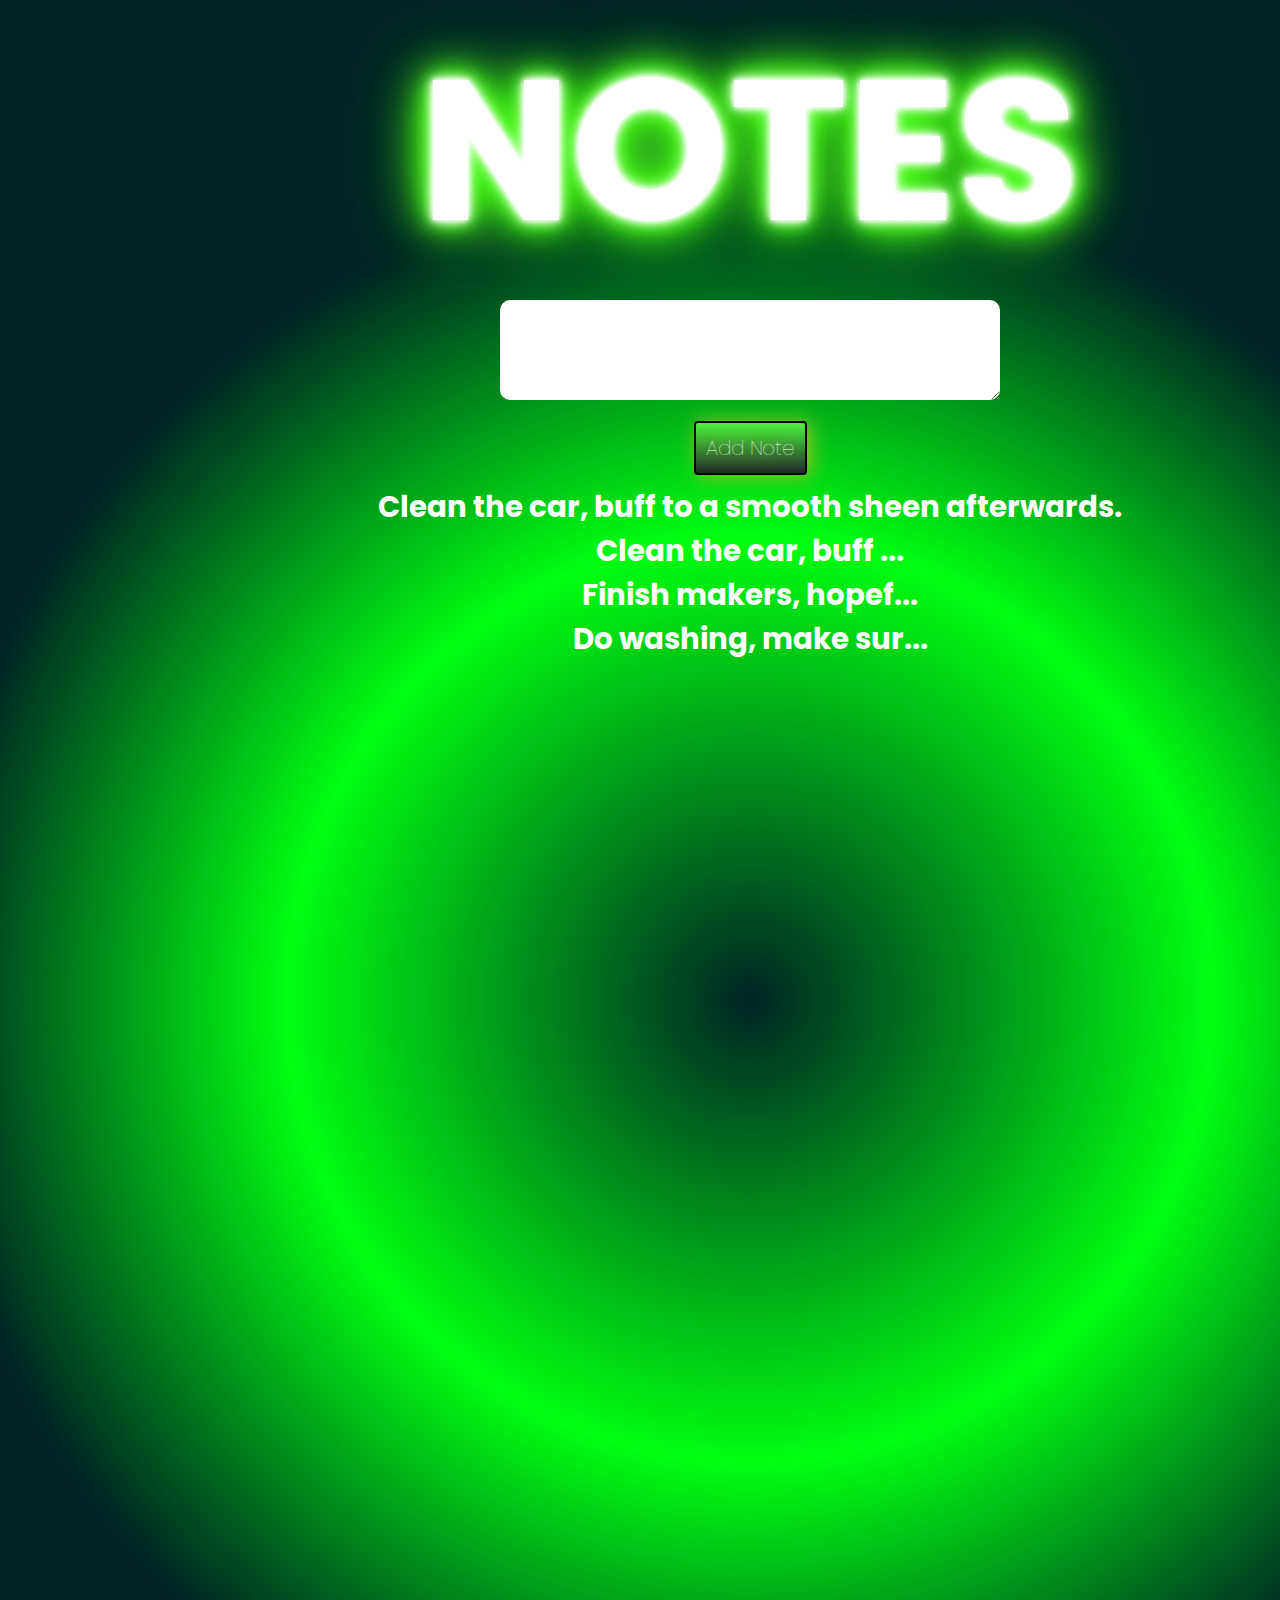
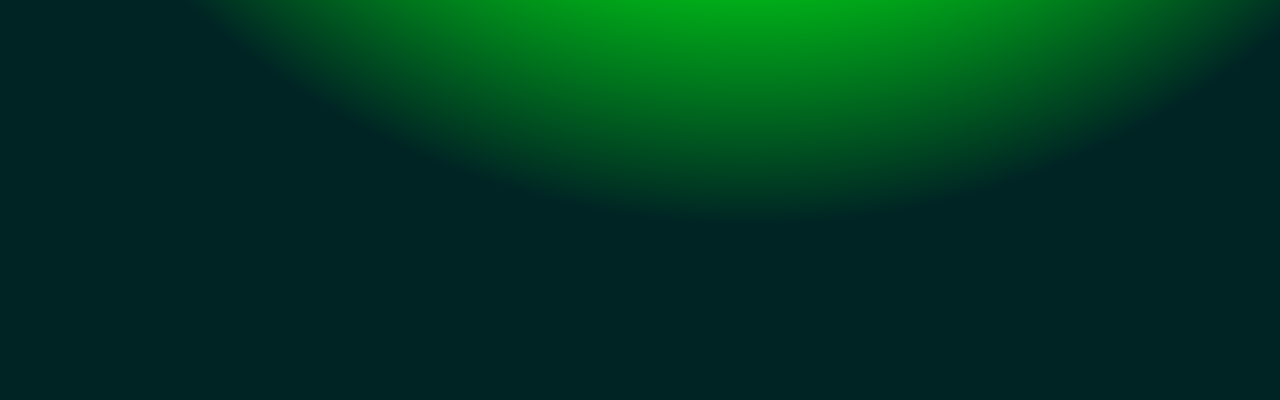
<file: index.html>
<!DOCTYPE html>
<html lang="en" dir="ltr">
  <head>
    <center>
    <meta charset="utf-8">
    <link rel="stylesheet" href="style.css">
    <link href="https://fonts.googleapis.com/css2?family=Poppins:wght@500&display=swap" rel="stylesheet">

    <title>Notes</title>
  
  </head>
  <body onload="update(0)">
  <div class="planet">
  <header>
    <h1>NOTES</h1>
  </header>
  <textarea name="note"></textarea>
  <br>
  <button class="button" id="add" onclick="notes.add(document.getElementsByName('note')[0].value), update(notes.notes.length -1)">Add Note</button>
  <div id="oneNote"></div>
  <div id="allNotes"></div>

  <script type="text/javascript" src="src/note.js"></script>
  <script type="text/javascript" src="src/interface.js"></script>
  </div>
  </body>
</center>
</html>
</file>
<file: style.css>
* {
  margin:0;
  padding: 0;
  box-sizing: border-box;
}

body {
  background-color: black;
  background-size: cover;
  color: white; 
  font-family: 'Poppins', sans-serif;
  font-size: 25px;
}

header {
  font-family: 'Poppins', sans-serif;
  font-size: 100px;
  background-size: 100% 80%;
}

h1 {
  color: #FFFFFF;
  text-shadow: 0 0 5px #FFF, 0 0 10px #FFF, 0 0 15px #FFF, 0 0 20px #49ff18, 0 0 30px #49FF18, 0 0 40px #49FF18, 0 0 55px #49FF18, 0 0 75px #49ff18;
  color: #FFFFFF;
}

.planet {
  width: 1500px ;
  height: 2000px;
  background: radial-gradient(circle, rgba(0,36,36,1) 0%, rgba(0,255,17,1) 37%, rgba(0,36,36,1) 66%);  background-repeat: no-repeat;
}

textarea {
  width: 500px;
  height: 100px;
  border-radius: 10px;
  border: rgb(15, 15, 15);
  outline: none;
  font-size: 30px;
  color: rgb(6, 156, 56);
  padding: 10px; 
  margin-bottom: 10px;

}

.button {
  background: #4DF63D;
  background-image: -webkit-linear-gradient(top, #4DF63D, #25272B);
  background-image: -moz-linear-gradient(top, #4DF63D, #25272B);
  background-image: -ms-linear-gradient(top, #4DF63D, #25272B);
  background-image: -o-linear-gradient(top, #4DF63D, #25272B);
  background-image: linear-gradient(to bottom, #4DF63D, #25272B);
  -webkit-border-radius: 7px;
  -moz-border-radius: 7px;
  border-radius: 4px;
  color: #FFFFFF;
  font-family: 'Poppins', sans-serif;
  font-size: 20px;
  font-weight: 100;
  padding: 10px;
  box-shadow: 4px 1px 20px 0px #99C624;
  -webkit-box-shadow: 4px 1px 20px 0px #99C624;
  -moz-box-shadow: 4px 1px 20px 0px #99C624;
  text-shadow: -10px 1px 20px #99C624;
  border: solid #000000 2px;
  text-decoration: none;
  display: inline-block;
  cursor: pointer;
  text-align: center;
  margin-bottom: 10px;
}
  
.button:hover {
  border: solid #000000 2px;
  background: #C2F63D;
  background-image: -webkit-linear-gradient(top, #C2F63D, #0C121C);
  background-image: -moz-linear-gradient(top, #C2F63D, #0C121C);
  background-image: -ms-linear-gradient(top, #C2F63D, #0C121C);
  background-image: -o-linear-gradient(top, #C2F63D, #0C121C);
  background-image: linear-gradient(to bottom, #C2F63D, #0C121C);
  -webkit-border-radius: 6px;
  -moz-border-radius: 6px;
  border-radius: 4px;
  text-decoration: none;
}
</file>
